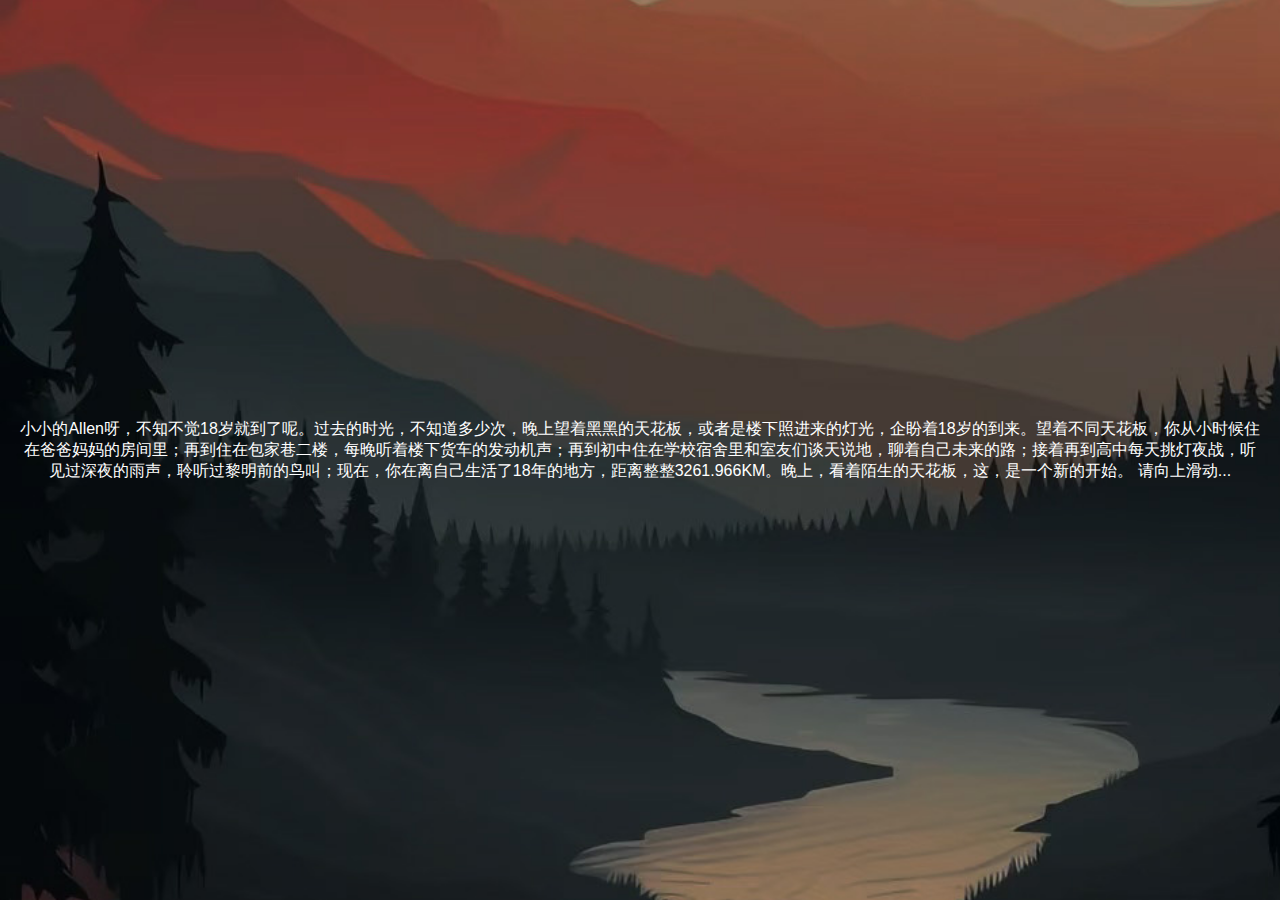
<file: index.html>
<!DOCTYPE html>
<html lang="en">
<head>
    <meta charset="UTF-8">
    <meta name="viewport" content="width=device-width, initial-scale=1.0">
    <title>2024总结</title>
    <style>
        body, html {
            margin: 0;
            padding: 0;
            height: 100%;
            overflow: hidden;
            font-family: Arial, sans-serif;
        }
        
        .page {
            position: absolute;
            top: 0;
            left: 0;
            width: 100%;
            height: 100%;
            background-size: cover;
            background-position: center;
            color: white;
            padding: 20px;
            box-sizing: border-box;
            opacity: 0;
            transition: opacity 1s ease-in-out; /* 淡出淡入效果 */
        }

        .page.active {
            opacity: 1;
        }

        .page-text {
            font-size: 1em;
            z-index: 2;
            text-align: center; /* 确保文字在其容器内居中 */
        }

        /* 第一页的文本居中 */
        .page.center-text .page-text {
            display: flex;
            justify-content: center;
            align-items: center;
            height: 100%;
            text-align: center; /* 保证文字水平居中 */
        }

        /* 其他页面的文本对齐到顶部 */
        .page:not(.center-text) .page-text {
            text-align: left;
            padding-top: 20px; /* 添加顶部间距 */
        }

        /* 图片样式：限制尺寸 */
        .page img {
            max-width: 600px; /* 限制图片最大宽度 */
            max-height: 400px; /* 限制图片最大高度 */
            object-fit: contain; /* 保证图片比例合适 */
            margin-top: 150px;
            margin-right: 20px;
        }

        /* 第二页中的图片样式 */
        #page8 img {
            /*width: 600px; /* 固定宽度 */
            /*height: 400px; /* 固定高度 */
            /*object-fit: cover; /* 保证图片比例合适，可能会裁剪图片 */
            margin-top: 200px; /* 图片距离顶部的间距 */
        }
    </style>
</head>
<body>

    <!-- Page 1 -->
    <div class="page center-text" id="page1" style="background-image: url('background1.jpg');">
        <div class="page-text">小小的Allen呀，不知不觉18岁就到了呢。过去的时光，不知道多少次，晚上望着黑黑的天花板，或者是楼下照进来的灯光，企盼着18岁的到来。望着不同天花板，你从小时候住在爸爸妈妈的房间里；再到住在包家巷二楼，每晚听着楼下货车的发动机声；再到初中住在学校宿舍里和室友们谈天说地，聊着自己未来的路；接着再到高中每天挑灯夜战，听见过深夜的雨声，聆听过黎明前的鸟叫；现在，你在离自己生活了18年的地方，距离整整3261.966KM。晚上，看着陌生的天花板，这，是一个新的开始。     请向上滑动...</div>
    </div>

    <!-- Page 2 -->
    <div class="page center-text" id="page2" style="background-image: url('background2.jpg');">
        <div class="page-text">小时候，幻想着18岁的时候，我可以登dua郎，做自己想做的事情（我不会说18岁可以随便玩游戏的哈哈哈）。还记得初中的时候，抱着家里面很老很老的电脑，720p的笔记本显示器，在那里玩火线精英（不是软广哈哈哈），20帧电竞。直到2020年，要求实名认证开始，那段时间就每天盼着18岁能够早点到来，数着一天两天。。。哈哈哈。</div>
    </div>

    <!-- Page 3 -->
    <div class="page center-text" id="page3" style="background-image: url('background3.jpg');">
        <div class="page-text">现在18岁了，但是好像也没有想象中的那么激动，或许，在我看来当时盼着满12岁时更加的激动（当时特别想骑共享单车，也不知道为什么哈哈哈）。这个生日，或许将会是我人生中最重要的，但是，18年来，这一次，也是迄今为止第一次，在离家这么远的地方，度过这一时刻。（有点伤感，但毕竟也不是孤身一人在外，我现在还有这么多的朋友在身旁，很知足啦）</div>
    </div>

    <!-- Page 4 -->
    <div class="page center-text" id="page4" style="background-image: url('background4.jpg');">
        <div class="page-text">没有想象中的激动，却多出了一些意料之外的烦恼。18岁，并不是一个固定的数字，而是一个象征着心智成熟的年纪。从来没有想过，一个人会被烦恼所困住，小时候所认为的烦恼，或许，在我现在看来，就像是那首诗里面写的：少年不识愁滋味，爱上层楼。爱上层楼，为赋新词强说愁。而今识得愁滋味，欲说还休。欲说还休，却道天凉好个秋。</div>
    </div>

    <!-- Page 5 -->
    <div class="page center-text" id="page5" style="background-image: url('background3.jpg');">
        <div class="page-text">现在，我的身边，好像都是些很厉害的人，雅思口语7分，拿过数学竞赛省一，进过省队，学过化竞，学过物竞。。。突然感觉到自己的弱小，好像自己从前的努力，取得的成果，在这些人面前不值一提。感觉自己有点卑微，或许，我应该自信一点呢？自己曾经想这么安慰自己，但好像又没法说服自己，害~。在新加坡，一个全新的环境，说我不孤独，那肯定是假的，这几天，和初中的，高中的，特别好的两个朋友打了电话，每次都舍不得挂掉，打了两三个小时。心中还有些别的烦恼的事情，伤心的事情，这里就不说啦。害害害，说这么多，不要传播负面情绪了。欸，写到这里，我在想，是不是因为我太要强了，喜欢把自己和别人比较？害害害不说了不说了，越想越多。</div>
    </div>

    <!-- Page 6 -->
    <div class="page center-text" id="page6" style="background-image: url('background1.jpg');">
        <div class="page-text">2024年，一个普通却又不平凡的一年。</div>
    </div>

    <!-- Page 7 -->
    <div class="page" id="page7" style="background-image: url('background4.jpg');">
        <div class="page-text">一月份，这一次的成都市调考，超常发挥，取得了班上的第一名，成都市前150（还有4分给我多扣了，意难平，加上就前100了），小小得意，被lzg亲切地关注了哈哈</div>
        <img src="material20.jpg" alt="固定尺寸图片">
        <img src="material21.jpg" alt="固定尺寸图片">
    </div>

    <!-- Page 8 -->
    <div class="page" id="page8" style="background-image: url('background2.jpg');">
        <div class="page-text">二月份，寒假，报名了数学强基课程，学不懂思密达，有点难，笔记倒是写了一大堆，一本书都写满了</div>
        <img src="material1.jpg" alt="固定尺寸图片">
        <img src="material2.jpg" alt="固定尺寸图片">
    </div>

    <!-- Page 9 -->
    <div class="page" id="page9" style="background-image: url('background4.jpg');">
        <div class="page-text">三月份，开学了，上学期考好了，有点飘连续两次100多名，lzg有点不开心。</div>
    </div>

    <!-- Page 10-->
    <div class="page" id="page10" style="background-image: url('background3.jpg');">
        <div class="page-text">四月份，有我参与组织的中文戏剧节，我们班拿了第一！！！好耶</div>
        <img src="material4.jpg" alt="固定尺寸图片">
        <img src="material5.jpg" alt="固定尺寸图片">
    </div>

    <!-- Page 11 -->
    <div class="page" id="page11" style="background-image: url('background1.jpg');">
        <div class="page-text">五月份&六月份，报名了Singapore的项目，心里面东想西想，有点乱，后面的考试都有点烂呜呜呜，，五一去看了安赛龙打球</div>
        <img src="material8.jpg" alt="固定尺寸图片">
        <img src="material9.jpg" alt="固定尺寸图片">
    </div>

    <!-- Page 12 -->
    <div class="page" id="page12" style="background-image: url('background4.jpg');">
        <div class="page-text">七月份，期末考还是烂，只不过没有前面烂，心好像没那么乱了，去到协进上了两周课</div>
        <img src="material6.jpg" alt="固定尺寸图片">
        <img src="material7.jpg" alt="固定尺寸图片">
    </div>

    <!-- Page 13 -->
    <div class="page" id="page13" style="background-image: url('background1.jpg');">
        <div class="page-text">八月份，暑假，哪里都没去，和爸妈去山里面避暑两天</div>
        <img src="material10.jpg" alt="固定尺寸图片">
        <img src="material11.jpg" alt="固定尺寸图片">
    </div>

    <!-- Page 14 -->
    <div class="page" id="page14" style="background-image: url('background2.jpg');">
        <div class="page-text">九月份，开学，状态终于恢复啦，考了年级60</div>
    </div>

    <!-- Page 15 -->
    <div class="page" id="page15" style="background-image: url('background3.jpg');">
        <div class="page-text">十月份，阶考考的也挺好的，30多名，开心。还一起去爬了青城山。21号收到offer啦，开心，但是好舍不得三班的同学们</div>
        <img src="material12.jpg" alt="固定尺寸图片">
        <img src="material13.jpg" alt="固定尺寸图片">
    </div>

    <!-- Page 16 -->
    <div class="page" id="page16" style="background-image: url('background4.jpg');">
        <div class="page-text">十一月份，去上雅思课，学习英语，挺充实的（心情特别好），还去了黑水县玩了两天</div>
        <img src="material14.jpg" alt="固定尺寸图片">
        <img src="material15.jpg" alt="固定尺寸图片">
    </div>

    <!-- Page 17 -->
    <div class="page" id="page17" style="background-image: url('background3.jpg');">
        <div class="page-text">十二月份，一个人在家，时不时去图书馆看看资料，有点失落（呜呜呜，有伤心事），走之前和姐姐玩了三四天，看了看电影，去毕棚沟玩了一次</div>
        <img src="material16.jpg" alt="固定尺寸图片">
        <img src="material17.jpg" alt="固定尺寸图片">
    </div>

    <!-- Page 18 -->
    <div class="page" id="page18" style="background-image: url('background1.jpg');">
        <div class="page-text">一月份till now，新的生活，但我好像开心不起来，有点心事害。哇哇哇，发泄一下就好了吧。</div>
        <img src="material18.jpg" alt="固定尺寸图片">
        <img src="material19.jpg" alt="固定尺寸图片">
    </div>

    <!-- Page 19 -->
    <div class="page center-text" id="page19" style="background-image: url('background4.jpg');">
        <div class="page-text">18岁，marks一个新的beginning（唔，语言系统好像有点混乱）。今天开始，从法律的意义上，我是一个真正的成年人了，我应该，我也需要为我的所有行为担起应有的责任。请允许我许一个愿望吧，（希望能够实现啦）我能够忘记这些伤心事，或者，让这些伤心的，烦恼的事情离我远去，想成为一个快快乐乐，简简单单的人，享受生活中的每一刻，做好自己应该做的事情，并且把这些事做到完美。这个愿望，看起来有点抽象，但，I'm serious，噢，不对，昨天mentor才教我正式的地方不能缩写，I am serious（不嘻嘻）。</div>
    </div>

    <!-- Page 20 -->
    <div class="page center-text" id="page20" style="background-image: url('background2.jpg');">
        <div class="page-text">2025年，等待着我的先是预科的学习，今天就开始啦，刚好，是一个new beginning。希望，我能够不再赶着DDL，每天都能在合理的时间内把任务做到perfect，这样的话，成绩应该不会差吧？（害怕），害害害，口语和写作，想想办法吧（急急急）。周末空了也要有自己的生活，去体验，去enjoy生活，去Singapore到处逛逛，或许，许个愿，能有人陪我一起去。</div>
    </div>

    <!-- Page 21 -->
    <div class="page center-text" id="page21" style="background-image: url('background3.jpg');">
        <div class="page-text">哦哦哦，差点忘了，祝愿自己能够选到心仪的专业，虽然现在都还没想好，但，大差不差，反正和ccds关系不浅。后面的大学生活就不操心了，再想的话脑子就转不过来了（不行不行，脑子要坏了。这可不行，还得留着谈恋爱呢）（这能过审嘛？）（貌似不能）（啊啊啊无所谓了）</div>
    </div>

    <!-- Page 22 -->
    <div class="page center-text" id="page22" style="background-image: url('background2.jpg');">
        <div class="page-text">没有发年度总结就是因为懒，想和生日一起发了（嘻嘻）。另外，这个网页做的很烂，勿喷（手动狗头）（其实我还有很多照片，但是网页做的烂，搞不上去了额，还要调格式）（天哪，JPG和jpg还不一样，调了半天）（祝1112天天快乐）</div>
    </div>

    <script>
        let currentPage = 0;
        const pages = document.querySelectorAll('.page');
        const totalPages = pages.length;
        let isScrolling = false;
        let touchStartY = 0;
        let touchEndY = 0;

        pages[currentPage].classList.add('active');

        // 切换页面
        function changePage(direction) {
            if (isScrolling) return;

            isScrolling = true;
            setTimeout(() => isScrolling = false, 1000); // 防止过快滚动

            // 计算下一页
            if (direction === 'down' && currentPage < totalPages - 1) {
                currentPage++;
            } else if (direction === 'up' && currentPage > 0) {
                currentPage--;
            }

            // 更新页面显示
            pages.forEach(page => page.classList.remove('active'));
            pages[currentPage].classList.add('active');
        }

        // 鼠标滚轮事件
        window.addEventListener('wheel', (event) => {
            if (event.deltaY > 0) {
                changePage('down');
            } else if (event.deltaY < 0) {
                changePage('up');
            }
        });

        // 触屏滑动事件
        window.addEventListener('touchstart', (event) => {
            touchStartY = event.touches[0].clientY;
        });

        window.addEventListener('touchend', (event) => {
            touchEndY = event.changedTouches[0].clientY;
            const deltaY = touchStartY - touchEndY;

            if (deltaY > 50) {
                changePage('down');
            } else if (deltaY < -50) {
                changePage('up');
            }
        });
    </script>

</body>
</html>
</file>
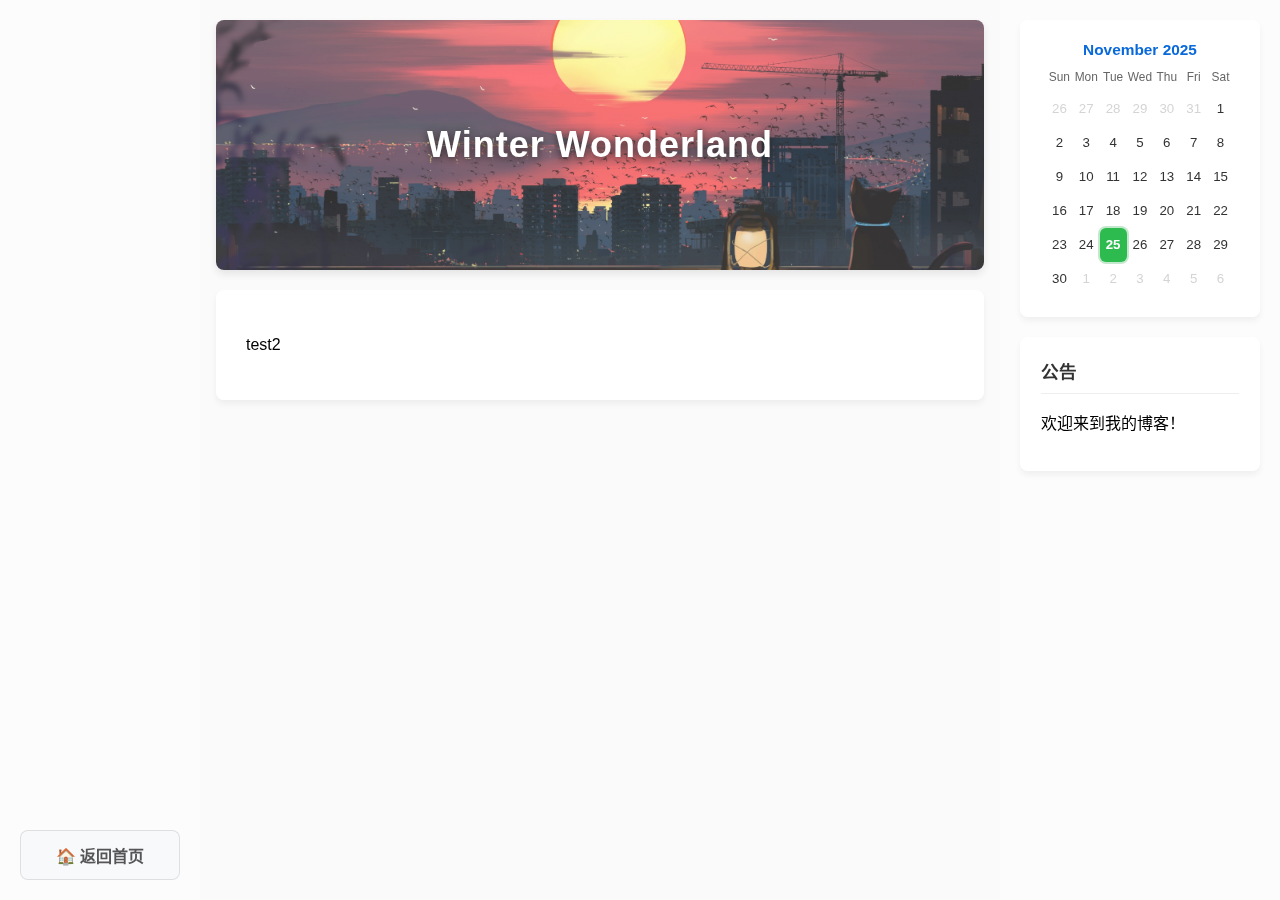
<file: pages/test2.html>
<!DOCTYPE html>
<html lang="zh-CN">
<head>
    <meta charset="UTF-8">
    <title>Allen's Blog</title>
    
    <link rel="stylesheet" href="../css/base.css">
    <link rel="stylesheet" href="../css/layout.css">
    <link rel="stylesheet" href="../css/components.css">
    <link rel="stylesheet" href="../css/markdown.css">
    <link rel="stylesheet" href="../css/animations.css">
</head>
<body>
    <div class="app-layout">
        
        <aside class="sidebar left">
            
    <div class="bottom-nav">
        <a href="../index.html" class="nav-btn">
            🏠 返回首页
        </a>
    </div>
    
        </aside>

        <main class="middle-column">
            <header class="hero">
                <h1>Winter Wonderland</h1>
            </header>
            <div class="content-container">
                <div class='card'><p>test2</p>
</div>
            </div>
        </main>

        <aside class="sidebar right">
            
            <div class="sidebar-block">
                <!-- <h3>日历</h3> -->
                <div class="calendar-wrapper">
                    <div class="calendar-header">November 2025</div>
<table class="calendar-table">
<thead><tr>
<th>Sun</th>
<th>Mon</th>
<th>Tue</th>
<th>Wed</th>
<th>Thu</th>
<th>Fri</th>
<th>Sat</th>
</tr></thead>
<tbody>
<tr>
<td class="other-month">26</td>
<td class="other-month">27</td>
<td class="other-month">28</td>
<td class="other-month">29</td>
<td class="other-month">30</td>
<td class="other-month">31</td>
<td>1</td>
</tr>
<tr>
<td>2</td>
<td>3</td>
<td>4</td>
<td>5</td>
<td>6</td>
<td>7</td>
<td>8</td>
</tr>
<tr>
<td>9</td>
<td>10</td>
<td>11</td>
<td>12</td>
<td>13</td>
<td>14</td>
<td>15</td>
</tr>
<tr>
<td>16</td>
<td>17</td>
<td>18</td>
<td>19</td>
<td>20</td>
<td>21</td>
<td>22</td>
</tr>
<tr>
<td>23</td>
<td>24</td>
<td class="today">25</td>
<td>26</td>
<td>27</td>
<td>28</td>
<td>29</td>
</tr>
<tr>
<td>30</td>
<td class="other-month">1</td>
<td class="other-month">2</td>
<td class="other-month">3</td>
<td class="other-month">4</td>
<td class="other-month">5</td>
<td class="other-month">6</td>
</tr>
</tbody></table>
                </div>
            </div>

            <div class="sidebar-block">
                <h3>公告</h3>
                <p>欢迎来到我的博客！</p>
            </div>

        </aside>

    </div>
</body>
<script>
        document.addEventListener("DOMContentLoaded", function() {
            // 1. 找到文章容器里的所有主要元素 (标题、段落、图片、列表)
            // 注意：我们只选 id="article-content" 里面的东西，不影响侧边栏
            const articleContainer = document.getElementById('article-content');
            
            if (articleContainer) {
                // 选取文章内的所有子元素
                const elements = articleContainer.querySelectorAll('h1, h2, h3, p, img, li, pre');
                
                // 给它们都加上初始的隐身类名
                elements.forEach(el => {
                    el.classList.add('reveal-item');
                });

                // 2. 创建一个观察员 (Observer)
                const observer = new IntersectionObserver((entries) => {
                    entries.forEach(entry => {
                        // 如果元素进入了屏幕 (isIntersecting 为真)
                        if (entry.isIntersecting) {
                            // 给它加上 visible 类名，触发 CSS 动画
                            entry.target.classList.add('visible');
                            
                            // 动画放完就不管了，取消观察 (这样往回滚的时候不会重复闪烁)
                            observer.unobserve(entry.target);
                        }
                    });
                }, {
                    threshold: 0.1, // 只要露出 10% 就开始动画
                    rootMargin: "0px 0px -50px 0px" // 稍微提前一点点触发
                });

                // 3. 开始观察所有元素
                elements.forEach(el => observer.observe(el));
            }
        });
    </script>
</body>
</html>
</html>
</file>
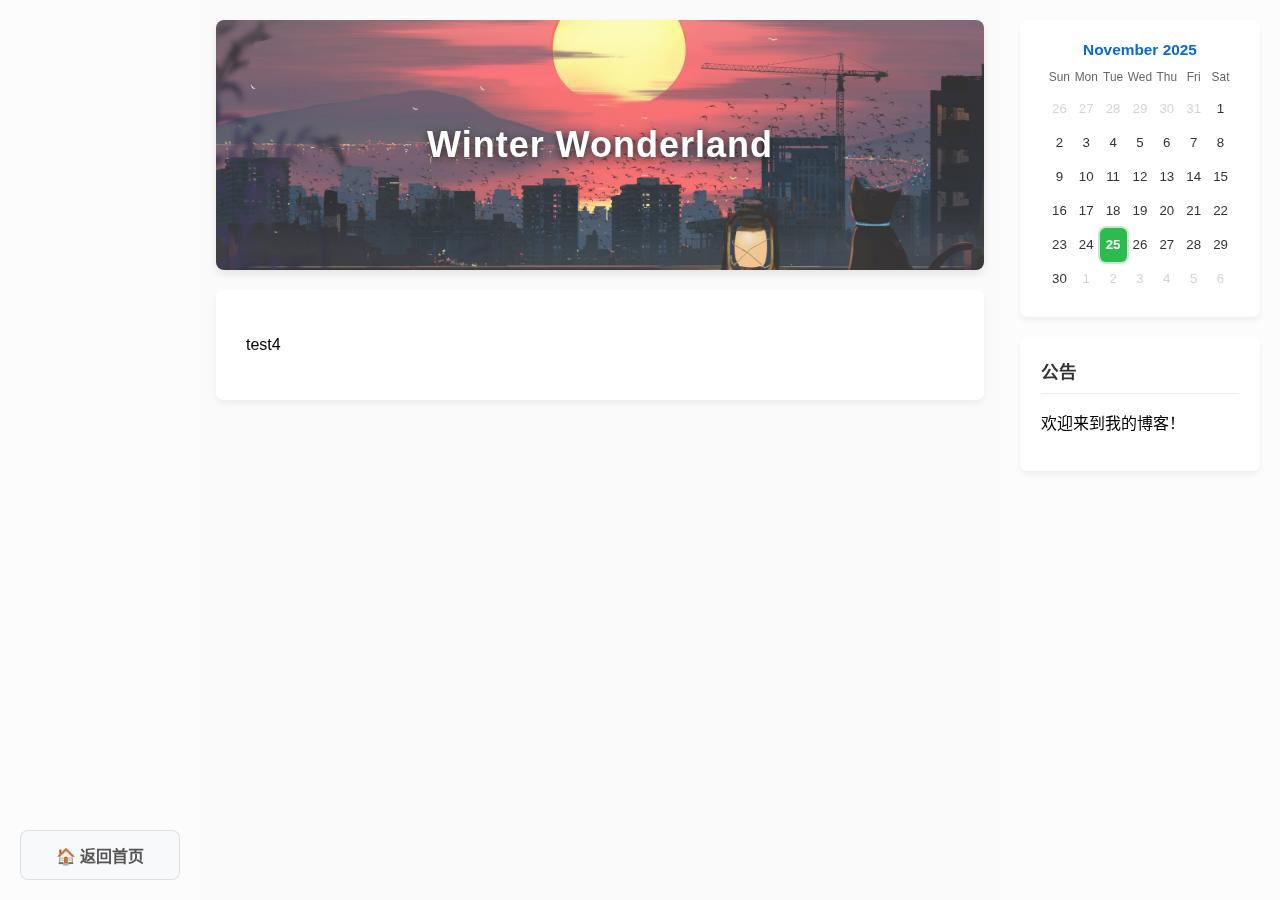
<file: pages/test4.html>
<!DOCTYPE html>
<html lang="zh-CN">
<head>
    <meta charset="UTF-8">
    <title>Allen's Blog</title>
    
    <link rel="stylesheet" href="../css/base.css">
    <link rel="stylesheet" href="../css/layout.css">
    <link rel="stylesheet" href="../css/components.css">
    <link rel="stylesheet" href="../css/markdown.css">
    <link rel="stylesheet" href="../css/animations.css">
</head>
<body>
    <div class="app-layout">
        
        <aside class="sidebar left">
            
    <div class="bottom-nav">
        <a href="../index.html" class="nav-btn">
            🏠 返回首页
        </a>
    </div>
    
        </aside>

        <main class="middle-column">
            <header class="hero">
                <h1>Winter Wonderland</h1>
            </header>
            <div class="content-container">
                <div class='card'><p>test4</p>
</div>
            </div>
        </main>

        <aside class="sidebar right">
            
            <div class="sidebar-block">
                <!-- <h3>日历</h3> -->
                <div class="calendar-wrapper">
                    <div class="calendar-header">November 2025</div>
<table class="calendar-table">
<thead><tr>
<th>Sun</th>
<th>Mon</th>
<th>Tue</th>
<th>Wed</th>
<th>Thu</th>
<th>Fri</th>
<th>Sat</th>
</tr></thead>
<tbody>
<tr>
<td class="other-month">26</td>
<td class="other-month">27</td>
<td class="other-month">28</td>
<td class="other-month">29</td>
<td class="other-month">30</td>
<td class="other-month">31</td>
<td>1</td>
</tr>
<tr>
<td>2</td>
<td>3</td>
<td>4</td>
<td>5</td>
<td>6</td>
<td>7</td>
<td>8</td>
</tr>
<tr>
<td>9</td>
<td>10</td>
<td>11</td>
<td>12</td>
<td>13</td>
<td>14</td>
<td>15</td>
</tr>
<tr>
<td>16</td>
<td>17</td>
<td>18</td>
<td>19</td>
<td>20</td>
<td>21</td>
<td>22</td>
</tr>
<tr>
<td>23</td>
<td>24</td>
<td class="today">25</td>
<td>26</td>
<td>27</td>
<td>28</td>
<td>29</td>
</tr>
<tr>
<td>30</td>
<td class="other-month">1</td>
<td class="other-month">2</td>
<td class="other-month">3</td>
<td class="other-month">4</td>
<td class="other-month">5</td>
<td class="other-month">6</td>
</tr>
</tbody></table>
                </div>
            </div>

            <div class="sidebar-block">
                <h3>公告</h3>
                <p>欢迎来到我的博客！</p>
            </div>

        </aside>

    </div>
</body>
<script>
        document.addEventListener("DOMContentLoaded", function() {
            // 1. 找到文章容器里的所有主要元素 (标题、段落、图片、列表)
            // 注意：我们只选 id="article-content" 里面的东西，不影响侧边栏
            const articleContainer = document.getElementById('article-content');
            
            if (articleContainer) {
                // 选取文章内的所有子元素
                const elements = articleContainer.querySelectorAll('h1, h2, h3, p, img, li, pre');
                
                // 给它们都加上初始的隐身类名
                elements.forEach(el => {
                    el.classList.add('reveal-item');
                });

                // 2. 创建一个观察员 (Observer)
                const observer = new IntersectionObserver((entries) => {
                    entries.forEach(entry => {
                        // 如果元素进入了屏幕 (isIntersecting 为真)
                        if (entry.isIntersecting) {
                            // 给它加上 visible 类名，触发 CSS 动画
                            entry.target.classList.add('visible');
                            
                            // 动画放完就不管了，取消观察 (这样往回滚的时候不会重复闪烁)
                            observer.unobserve(entry.target);
                        }
                    });
                }, {
                    threshold: 0.1, // 只要露出 10% 就开始动画
                    rootMargin: "0px 0px -50px 0px" // 稍微提前一点点触发
                });

                // 3. 开始观察所有元素
                elements.forEach(el => observer.observe(el));
            }
        });
    </script>
</body>
</html>
</html>
</file>
<file: css/base.css>
/* =========================================
   1. 全局设置
   ========================================= */
body { 
    margin: 0; 
    font-family: "Microsoft YaHei", sans-serif; 
    background-color: #f5f5f5; 
    height: 100vh;             /* 强制一屏高度 */
    overflow: hidden;          /* 禁止 body 滚动 */
}

img { 
    max-width: 100%;           /* 全局图片自适应 */
}
</file>
<file: css/layout.css>
/* =========================================
   1. App 布局大容器
   ========================================= */
.app-layout {
    display: flex;             
    height: 100%;              
    width: 100%;
    max-width: 1600px;         
    margin: 0 auto;            
}


/* =========================================
   2. 左右侧边栏容器
   ========================================= */
.sidebar {
    height: 100%;              
    
    /* 【修改点 1】背景不透明度提高到 0.7，更实了 */
    background: rgba(255, 255, 255, 0.7);
    
    /* 毛玻璃特效 (保持不变) */
    backdrop-filter: blur(10px);
    -webkit-backdrop-filter: blur(10px);
    
    overflow-y: auto;          
    flex-shrink: 0;            
    padding: 20px;             
    box-sizing: border-box;    
    display: flex;
    flex-direction: column;
    border: none; 
}

/* 左边栏 */
.sidebar.left {
    width: 200px;
    border-right: none; 
}

/* 右边栏 */
.sidebar.right {
    width: 280px;
    border-left: none; 
}

/* =========================================
   3. 底部按钮容器 (沉底布局)
   ========================================= */
.bottom-nav {
    margin-top: auto; 
}


/* =========================================
   4. 中间列 (滚动区)
   ========================================= */
.middle-column {
    flex: 1;                   
    height: 100%;              
    overflow-y: auto;          
    
    /* 【修改点】将黑色半透明(0,0,0) 改为 白色半透明(255,255,255) */
    /* 0.5 表示 50% 不透明度，你可以根据喜好在 0.3 ~ 0.8 之间调整 */
    background-color: rgba(255, 255, 255, 0.5); 
    
    /* 【建议新增】加上毛玻璃模糊效果，让背景图不干扰文字 */
    backdrop-filter: blur(5px);
    -webkit-backdrop-filter: blur(5px);

    display: flex;
    flex-direction: column;
    align-items: center;       
}


/* =========================================
   5. 文章内容容器 (限制宽度)
   ========================================= */
.content-container {
    width: 96%;                
    max-width: 1000px;          
    padding-bottom: 50px;      
}
</file>
<file: css/components.css>
/* =========================================
   1. Hero 区域
   ========================================= */
.hero { 
    width: 96%;               
    max-width: 1000px;        
    height: 250px;             
    border-radius: 8px;       
    margin-top: 20px;         
    margin-bottom: 20px;      
    
    /* 【修改点 1】白色遮罩调得很浅 (0.1) */
    /* 这样只会给图片增加一点点“空气感”和亮度，不会发白 */
    background: linear-gradient(rgba(255,255,255,0.1), rgba(255,255,255,0.1)), 
                url('../pages/images/banner.jpg') no-repeat center center;
    background-size: cover;   
    
    opacity: 0.9;
    
    /* 【修改点 2】保持白色文字 */
    color: white; 
    
    display: flex; 
    align-items: center; 
    justify-content: center; 
    flex-shrink: 0;           
    
    /* 【关键点】给白色文字加重阴影 */
    /* 因为背景有一层白雾，必须用深色阴影把字“托”出来，否则看不清 */
    text-shadow: 0 2px 8px rgba(0,0,0,0.8);
    
    box-shadow: 0 4px 8px rgba(0,0,0,0.1);
}

.hero h1 { 
    font-size: 36px; 
    margin: 0; 
    font-weight: bold;
    letter-spacing: 1px; /* 稍微加点字间距，更显大气 */
}


/* =========================================
   2. 导航按钮
   ========================================= */
.nav-btn {
    display: flex;
    align-items: center;
    justify-content: center;
    width: 100%;
    padding: 12px 0;
    
    /* 背景改为稍微透明的浅灰，更融合 */
    background-color: rgba(246, 248, 250, 0.8); 
    color: #555; /* 文字深灰，不刺眼 */
    
    text-decoration: none;
    border-radius: 8px;
    border: 1px solid rgba(0,0,0,0.1); /* 边框也淡一点 */
    transition: all 0.3s ease; /* 动画慢一点，更优雅 */
    font-weight: bold;
    box-sizing: border-box;
}

/* 导航按钮 (悬停态) */
.nav-btn:hover {
    /* 【修改】背景变深灰 (呼应顶部 Header)，而不是亮蓝 */
    background-color: #444; 
    
    /* 文字变白 */
    color: #fff;              
    
    border-color: #444;
    transform: translateY(-2px); 
    
    /* 阴影改为淡淡的黑影 */
    box-shadow: 0 4px 12px rgba(0,0,0,0.15);
}


/* =========================================
   3. 侧边栏 Block
   ========================================= */
.sidebar-block {
    /* 【修改】背景改为高不透明度白色 (0.85) */
    background: rgba(255, 255, 255, 0.85);
    
    /* 可选：如果你想让小方块也有点磨砂感，可以加 backdrop-filter */
    /* backdrop-filter: blur(5px); */
    
    border: 1px solid rgba(255,255,255,0.4); /* 边框也改成半透明，更融合 */
    border-radius: 8px;        
    padding: 20px;
    margin-bottom: 20px;       
    box-shadow: 0 4px 6px rgba(0,0,0,0.05); 
}
.sidebar-block h3 {
    margin-top: 0;
    font-size: 1.1em;
    color: #333;
    border-bottom: 1px solid #eee;
    padding-bottom: 10px;
    margin-bottom: 15px;
}


/* =========================================
   4. 通用白卡片
   ========================================= */
/* 通用卡片 (文章内容 & 首页列表) */
.card, .post-card { 
    /* 【修改】文章背景也改为高不透明度 (0.9) 让阅读更清晰 */
    background: rgba(255, 255, 255, 0.9);
    
    padding: 30px; 
    border-radius: 8px; 
    box-shadow: 0 4px 6px rgba(0,0,0,0.05); 
    margin-bottom: 15px;
    border: none; /* 去掉之前的灰色实线边框 */
}


/* =========================================
   5. 首页交互卡片
   ========================================= */
.post-card {
    border: 1px solid #ddd;
    cursor: pointer;
    transition: all 0.2s;
}
a.card-link {
    text-decoration: none;
    color: inherit;
    display: block;
}
a.card-link:hover .post-card {
    transform: translateY(-3px);
    box-shadow: 0 8px 16px rgba(0,0,0,0.1);
    border-color: #999;
}
.post-card h2 {
    margin-top: 0;
    color: #333;
    transition: color 0.2s;
}
a.card-link:hover .post-card h2 {
    color: #007bff;
}


/* =========================================
   6. 日历组件样式 (完整方格版)
   ========================================= */

.calendar-wrapper {
    font-size: 14px;
    color: #333;
    padding: 0 5px; /* 稍微给点内边距 */
}
/* 1. 月份标题 (November 2025) */
.calendar-header {
    text-align: center;
    font-weight: bold;
    color: #0969da;
    margin-bottom: 10px;
    font-size: 1.1em;
}
/* 2. 表格布局 */
.calendar-table {
    width: 100%;
    /* 【关键】固定布局，确保每个格子宽度完全一样 */
    table-layout: fixed; 
    border-collapse: collapse;
    text-align: center;
}
/* 星期几标题 */
.calendar-table th {
    font-size: 0.85em;
    color: #666;
    padding-bottom: 8px;
    font-weight: normal;
}
/* 3. 日期格子 (统一样式) */
.calendar-table td {
    height: 32px;       /* 【关键】固定高度 */
    width: 32px;        /* 虽然 table-layout 会自动分宽，但设个参考值更好 */
    line-height: 32px;  /* 让文字垂直居中 */
    border-radius: 6px; /* 圆角 */
    font-size: 0.95em;
    cursor: default;
    /* 加上边框让它看起来更像格子（可选，如果不想太乱可以去掉） */
    /* border: 1px solid transparent; */
}
/* 4. 不是本月的日期 (上个月/下个月) */
.calendar-table td.other-month {
    color: #aaa;   /* 字体变灰 */
    opacity: 0.5;  /* 【关键】增加透明度 */
}
/* 5. 今天的日期 (高亮) */
.calendar-table td.today {
    background-color: #2dba4e; /* GitHub 绿 */
    color: white;
    font-weight: bold;
    box-shadow: 0 0 0 2px #c3e8cd; /* 给一个小光晕，更显眼 */
}
/* 6. 普通日期的悬停效果 (浅灰背景) - 保持不变 */
.calendar-table td:not(.today):hover {
    background-color: #ebedf0;
    cursor: pointer;
    font-weight: bold;
}
/* 7. 【新增】今天的悬停效果 (让绿色变深) */
.calendar-table td.today:hover {
    background-color: #239a3b; /* 比原来的 #2dba4e 更深一点的绿 */
    cursor: pointer;
    /*font-weight: bold;*/
}


/* =========================================
   11. 左侧头像样式 (迷你左上角版)
   ========================================= */

.avatar-container {
    text-align: left; 
    
    /* 【修改点 1】去掉内边距，改用负外边距 */
    /* 因为 sidebar 本身有 20px padding，我们用 -10px 把它往回拉，贴近角落 */
    padding: 0;
    margin-left: -5px; 
    margin-top: -5px;
    
    margin-bottom: 15px; 
}

.avatar-img {
    /* 【修改点 2】尺寸再次缩小 (80px -> 60px) */
    width: 50px;        
    height: 50px;
    
    border-radius: 50%; 
    
    /* 边框改细一点 (3px -> 2px) */
    border: 2px solid rgba(255, 255, 255, 0.8); 
    box-shadow: 0 2px 5px rgba(0,0,0,0.1);
    
    object-fit: cover;   
    transition: all 0.5s ease; 
}

/* 悬停特效 */
.avatar-img:hover {
    transform: scale(1.1) rotate(10deg);
    box-shadow: 0 4px 10px rgba(0,0,0,0.2);
    border-color: #fff;
}


/* =========================================
   12. 文章目录样式 (TOC)
   ========================================= */
.toc-container {
    /* === 布局属性 === */
    flex: 1; 
    max-height: none; 
    overflow-y: auto;
    
    /* === 样式重置 === */
    background: transparent;
    border: none;
    box-shadow: none;
    padding: 0;
    margin-bottom: 20px; 
    
    /* === 【核心修改】宽度调整 === */
    /* 向左偏移 5px */
    margin-left: -5px; 
    
    /* 【新增】向右拉宽 15px */
    /* 侧边栏本身有 20px 内边距，这里用负值抵消掉一部分，让目录更宽 */
    margin-right: -15px; 
}

/* 目录标题 */
.toc-container h3 {
    margin-top: 0;
    font-size: 1em; /* 字体改小一点，更精致 */
    color: #999;    /* 颜色改淡，作为修饰 */
    margin-bottom: 10px;
    
    /* 保留一条淡淡的底线，作为分割 */
    border-bottom: 1px solid rgba(0,0,0,0.05); 
    padding-bottom: 5px;
    
    padding-left: 5px; /* 稍微缩进对齐 */
}
.toc-container ul {
    list-style: none; /* 去掉前面的圆点 */
    padding: 0;
    margin: 0;
}

.toc-item {
    margin-bottom: 6px;
    line-height: 1.4;
}

/* 链接样式 */
.toc-item a {
    text-decoration: none;
    color: #555;
    font-size: 0.9em;
    display: block; /* 让整行可点 */
    padding: 4px 6px;
    border-radius: 4px;
    transition: all 0.2s;
}

.toc-item a:hover {
    background-color: rgba(0,0,0,0.05); /* 淡淡的灰背景 */
    color: #0969da; /* 蓝色高亮 */
}

/* === 层级缩进 === */
/* h1: 不缩进，最黑，最粗 */
.toc-item.h1 { 
    padding-left: 0; 
    font-weight: bold; 
    color: #333;
    margin-top: 10px; 
}

/* h2: 【修改点 2】不缩进，但颜色变浅，字重变细 */
.toc-item.h2 { 
    padding-left: 0;   /* 取消缩进 */
    color: #666;       /* 浅灰色 */
    font-weight: normal;
    font-size: 0.95em;
    margin-top: 5px;   /* 稍微留点空隙区分 */
}

/* h3: 【修改点 3】开始缩进 */
.toc-item.h3 { 
    padding-left: 15px; 
    font-size: 0.9em; 
    color: #888; 
}

/* h4: 继续缩进 */
.toc-item.h4 { 
    padding-left: 30px; 
    font-size: 0.85em; 
    color: #999; 
    border-left: 2px solid #eee; /* 左侧细线装饰 */
}
</file>
<file: css/markdown.css>
/* =========================================
   1. Markdown 样式
   ========================================= */
/* 代码块盒子 */
pre {
    background-color: #f6f8fa;
    border: 1px solid #e1e4e8;
    border-radius: 6px;
    padding: 16px;
    overflow: auto;
    line-height: 1.45;
    margin-bottom: 16px;
}
/* 代码块文字 */
pre code {
    background-color: transparent;
    padding: 0;
    font-family: Consolas, monospace;
    font-size: 0.9em;
    color: #24292e;
}
/* 行内代码 */
code {
    font-family: Consolas, monospace;
    background-color: rgba(27,31,35,0.05);
    padding: 0.2em 0.4em;
    border-radius: 3px;
    font-size: 0.85em;
}
</file>
<file: css/animations.css>
/* =========================================
   1. 滚动渐入特效
   ========================================= */
.reveal-item {
    opacity: 0;
    transform: translateY(30px);
    transition: all 0.8s cubic-bezier(0.5, 0, 0, 1);
}
.reveal-item.visible {
    opacity: 1;
    transform: translateY(0);
}
img.reveal-item {
    transition-delay: 0.2s;
}
</file>
